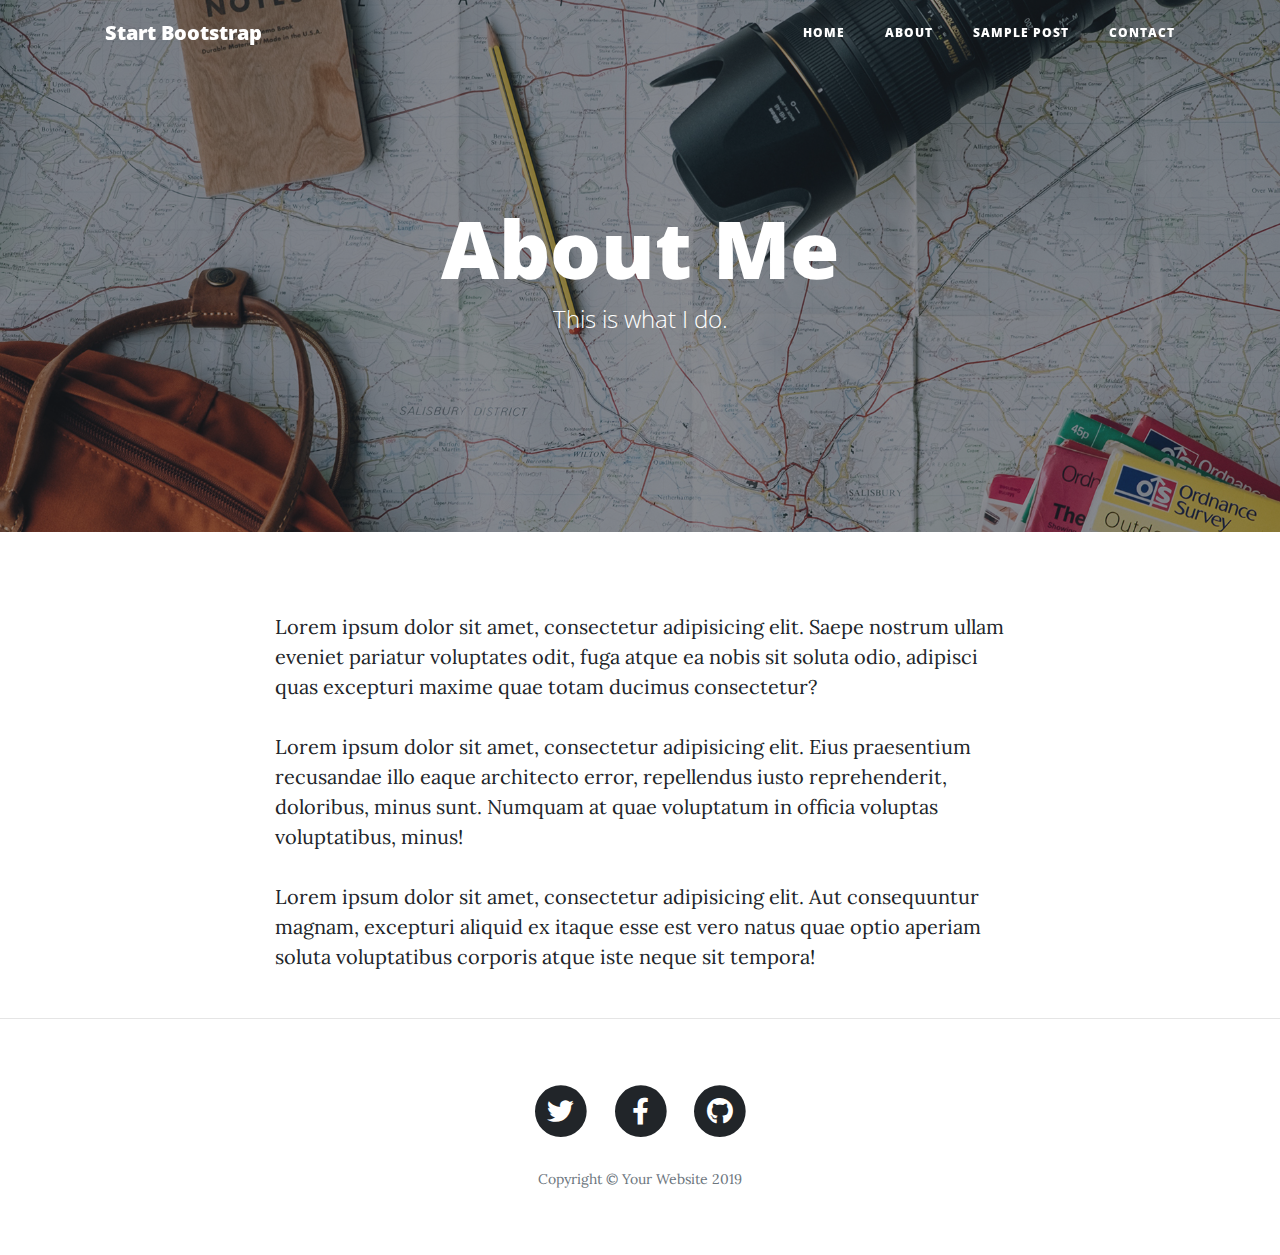
<file: about.html>
<!DOCTYPE html>
<html lang="en">

<head>

  <meta charset="utf-8">
  <meta name="viewport" content="width=device-width, initial-scale=1, shrink-to-fit=no">
  <meta name="description" content="">
  <meta name="author" content="">

  <title>Clean Blog - Start Bootstrap Theme</title>

  <!-- Bootstrap core CSS -->
  <link href="vendor/bootstrap/css/bootstrap.min.css" rel="stylesheet">

  <!-- Custom fonts for this template -->
  <link href="vendor/fontawesome-free/css/all.min.css" rel="stylesheet" type="text/css">
  <link href='https://fonts.googleapis.com/css?family=Lora:400,700,400italic,700italic' rel='stylesheet' type='text/css'>
  <link href='https://fonts.googleapis.com/css?family=Open+Sans:300italic,400italic,600italic,700italic,800italic,400,300,600,700,800' rel='stylesheet' type='text/css'>

  <!-- Custom styles for this template -->
  <link href="css/clean-blog.min.css" rel="stylesheet">

</head>

<body>

  <!-- Navigation -->
  <nav class="navbar navbar-expand-lg navbar-light fixed-top" id="mainNav">
    <div class="container">
      <a class="navbar-brand" href="index.html">Start Bootstrap</a>
      <button class="navbar-toggler navbar-toggler-right" type="button" data-toggle="collapse" data-target="#navbarResponsive" aria-controls="navbarResponsive" aria-expanded="false" aria-label="Toggle navigation">
        Menu
        <i class="fas fa-bars"></i>
      </button>
      <div class="collapse navbar-collapse" id="navbarResponsive">
        <ul class="navbar-nav ml-auto">
          <li class="nav-item">
            <a class="nav-link" href="index.html">Home</a>
          </li>
          <li class="nav-item">
            <a class="nav-link" href="about.html">About</a>
          </li>
          <li class="nav-item">
            <a class="nav-link" href="post.html">Sample Post</a>
          </li>
          <li class="nav-item">
            <a class="nav-link" href="contact.html">Contact</a>
          </li>
        </ul>
      </div>
    </div>
  </nav>

  <!-- Page Header -->
  <header class="masthead" style="background-image: url('img/about-bg.jpg')">
    <div class="overlay"></div>
    <div class="container">
      <div class="row">
        <div class="col-lg-8 col-md-10 mx-auto">
          <div class="page-heading">
            <h1>About Me</h1>
            <span class="subheading">This is what I do.</span>
          </div>
        </div>
      </div>
    </div>
  </header>

  <!-- Main Content -->
  <div class="container">
    <div class="row">
      <div class="col-lg-8 col-md-10 mx-auto">
        <p>Lorem ipsum dolor sit amet, consectetur adipisicing elit. Saepe nostrum ullam eveniet pariatur voluptates odit, fuga atque ea nobis sit soluta odio, adipisci quas excepturi maxime quae totam ducimus consectetur?</p>
        <p>Lorem ipsum dolor sit amet, consectetur adipisicing elit. Eius praesentium recusandae illo eaque architecto error, repellendus iusto reprehenderit, doloribus, minus sunt. Numquam at quae voluptatum in officia voluptas voluptatibus, minus!</p>
        <p>Lorem ipsum dolor sit amet, consectetur adipisicing elit. Aut consequuntur magnam, excepturi aliquid ex itaque esse est vero natus quae optio aperiam soluta voluptatibus corporis atque iste neque sit tempora!</p>
      </div>
    </div>
  </div>

  <hr>

  <!-- Footer -->
  <footer>
    <div class="container">
      <div class="row">
        <div class="col-lg-8 col-md-10 mx-auto">
          <ul class="list-inline text-center">
            <li class="list-inline-item">
              <a href="#">
                <span class="fa-stack fa-lg">
                  <i class="fas fa-circle fa-stack-2x"></i>
                  <i class="fab fa-twitter fa-stack-1x fa-inverse"></i>
                </span>
              </a>
            </li>
            <li class="list-inline-item">
              <a href="#">
                <span class="fa-stack fa-lg">
                  <i class="fas fa-circle fa-stack-2x"></i>
                  <i class="fab fa-facebook-f fa-stack-1x fa-inverse"></i>
                </span>
              </a>
            </li>
            <li class="list-inline-item">
              <a href="#">
                <span class="fa-stack fa-lg">
                  <i class="fas fa-circle fa-stack-2x"></i>
                  <i class="fab fa-github fa-stack-1x fa-inverse"></i>
                </span>
              </a>
            </li>
          </ul>
          <p class="copyright text-muted">Copyright &copy; Your Website 2019</p>
        </div>
      </div>
    </div>
  </footer>

  <!-- Bootstrap core JavaScript -->
  <script src="vendor/jquery/jquery.min.js"></script>
  <script src="vendor/bootstrap/js/bootstrap.bundle.min.js"></script>

  <!-- Custom scripts for this template -->
  <script src="js/clean-blog.min.js"></script>

</body>

</html>
</file>
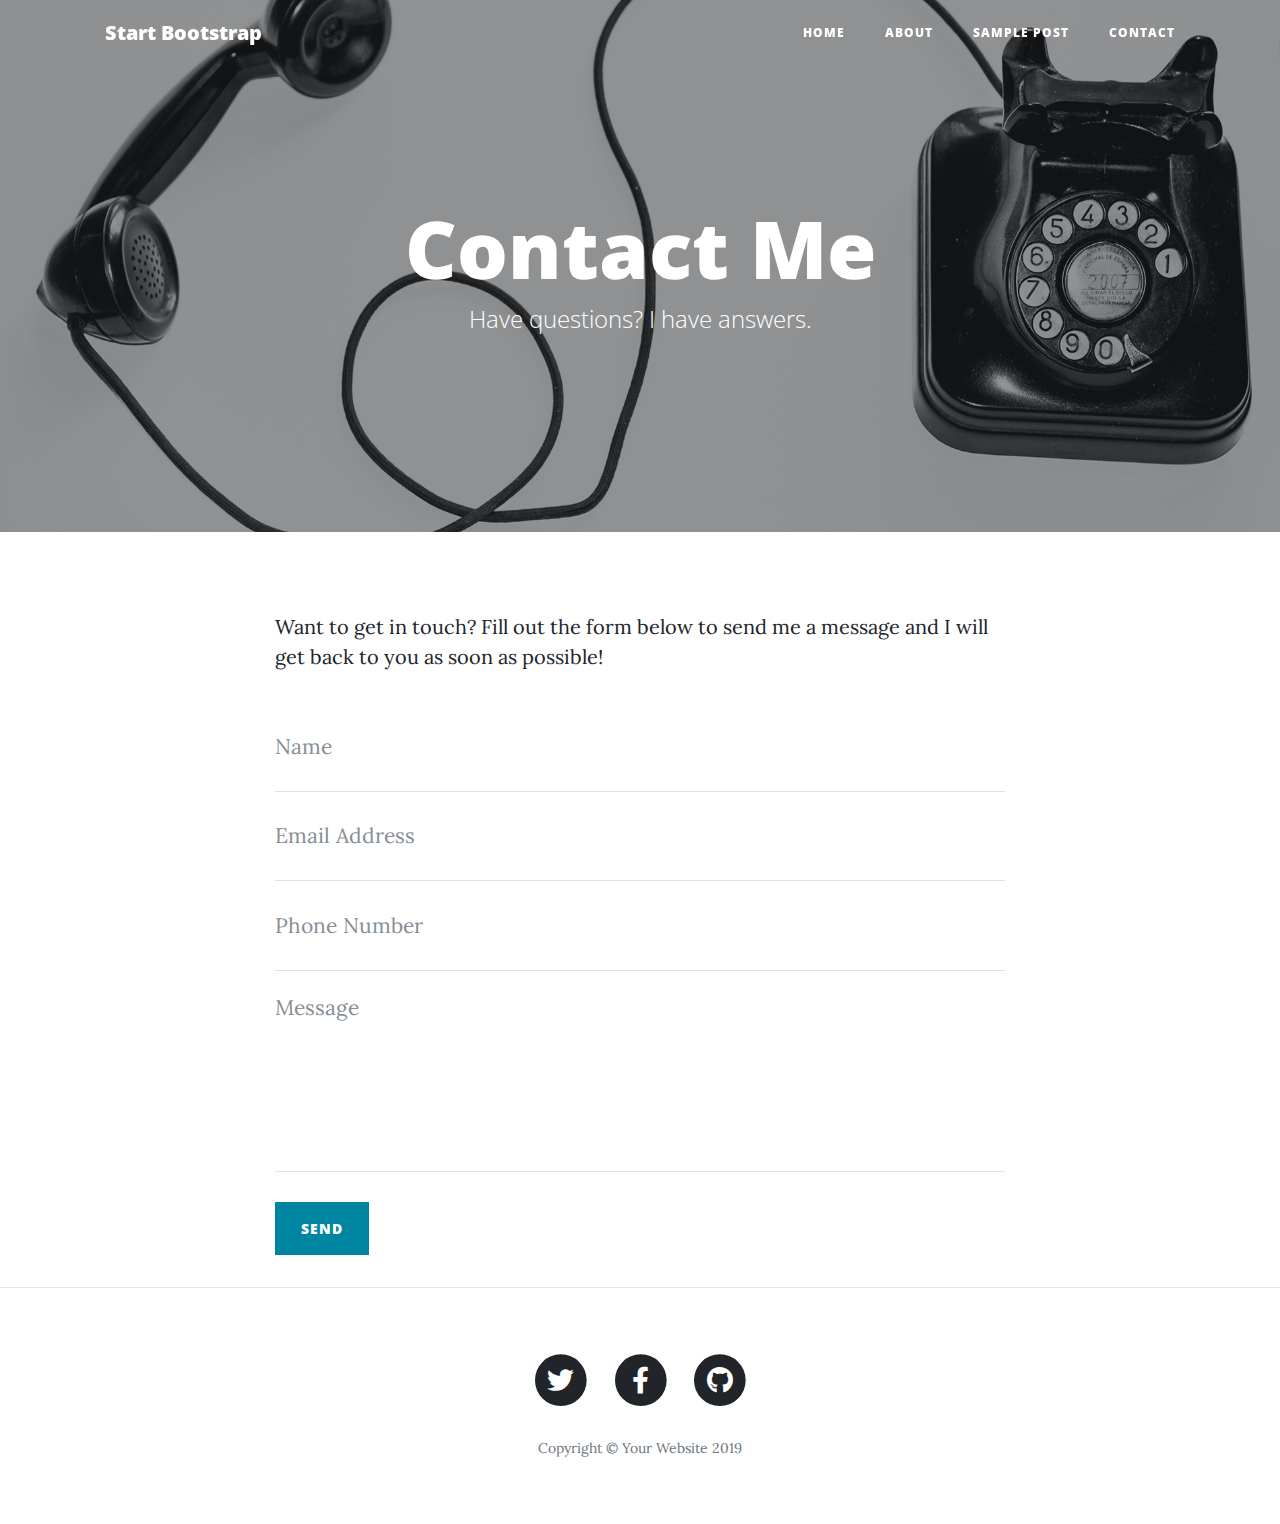
<file: contact.html>
<!DOCTYPE html>
<html lang="en">

<head>

  <meta charset="utf-8">
  <meta name="viewport" content="width=device-width, initial-scale=1, shrink-to-fit=no">
  <meta name="description" content="">
  <meta name="author" content="">

  <title>Clean Blog - Start Bootstrap Theme</title>

  <!-- Bootstrap core CSS -->
  <link href="vendor/bootstrap/css/bootstrap.min.css" rel="stylesheet">

  <!-- Custom fonts for this template -->
  <link href="vendor/fontawesome-free/css/all.min.css" rel="stylesheet" type="text/css">
  <link href='https://fonts.googleapis.com/css?family=Lora:400,700,400italic,700italic' rel='stylesheet' type='text/css'>
  <link href='https://fonts.googleapis.com/css?family=Open+Sans:300italic,400italic,600italic,700italic,800italic,400,300,600,700,800' rel='stylesheet' type='text/css'>

  <!-- Custom styles for this template -->
  <link href="css/clean-blog.min.css" rel="stylesheet">

</head>

<body>

  <!-- Navigation -->
  <nav class="navbar navbar-expand-lg navbar-light fixed-top" id="mainNav">
    <div class="container">
      <a class="navbar-brand" href="index.html">Start Bootstrap</a>
      <button class="navbar-toggler navbar-toggler-right" type="button" data-toggle="collapse" data-target="#navbarResponsive" aria-controls="navbarResponsive" aria-expanded="false" aria-label="Toggle navigation">
        Menu
        <i class="fas fa-bars"></i>
      </button>
      <div class="collapse navbar-collapse" id="navbarResponsive">
        <ul class="navbar-nav ml-auto">
          <li class="nav-item">
            <a class="nav-link" href="index.html">Home</a>
          </li>
          <li class="nav-item">
            <a class="nav-link" href="about.html">About</a>
          </li>
          <li class="nav-item">
            <a class="nav-link" href="post.html">Sample Post</a>
          </li>
          <li class="nav-item">
            <a class="nav-link" href="contact.html">Contact</a>
          </li>
        </ul>
      </div>
    </div>
  </nav>

  <!-- Page Header -->
  <header class="masthead" style="background-image: url('img/contact-bg.jpg')">
    <div class="overlay"></div>
    <div class="container">
      <div class="row">
        <div class="col-lg-8 col-md-10 mx-auto">
          <div class="page-heading">
            <h1>Contact Me</h1>
            <span class="subheading">Have questions? I have answers.</span>
          </div>
        </div>
      </div>
    </div>
  </header>

  <!-- Main Content -->
  <div class="container">
    <div class="row">
      <div class="col-lg-8 col-md-10 mx-auto">
        <p>Want to get in touch? Fill out the form below to send me a message and I will get back to you as soon as possible!</p>
        <!-- Contact Form - Enter your email address on line 19 of the mail/contact_me.php file to make this form work. -->
        <!-- WARNING: Some web hosts do not allow emails to be sent through forms to common mail hosts like Gmail or Yahoo. It's recommended that you use a private domain email address! -->
        <!-- To use the contact form, your site must be on a live web host with PHP! The form will not work locally! -->
        <form name="sentMessage" id="contactForm" novalidate>
          <div class="control-group">
            <div class="form-group floating-label-form-group controls">
              <label>Name</label>
              <input type="text" class="form-control" placeholder="Name" id="name" required data-validation-required-message="Please enter your name.">
              <p class="help-block text-danger"></p>
            </div>
          </div>
          <div class="control-group">
            <div class="form-group floating-label-form-group controls">
              <label>Email Address</label>
              <input type="email" class="form-control" placeholder="Email Address" id="email" required data-validation-required-message="Please enter your email address.">
              <p class="help-block text-danger"></p>
            </div>
          </div>
          <div class="control-group">
            <div class="form-group col-xs-12 floating-label-form-group controls">
              <label>Phone Number</label>
              <input type="tel" class="form-control" placeholder="Phone Number" id="phone" required data-validation-required-message="Please enter your phone number.">
              <p class="help-block text-danger"></p>
            </div>
          </div>
          <div class="control-group">
            <div class="form-group floating-label-form-group controls">
              <label>Message</label>
              <textarea rows="5" class="form-control" placeholder="Message" id="message" required data-validation-required-message="Please enter a message."></textarea>
              <p class="help-block text-danger"></p>
            </div>
          </div>
          <br>
          <div id="success"></div>
          <div class="form-group">
            <button type="submit" class="btn btn-primary" id="sendMessageButton">Send</button>
          </div>
        </form>
      </div>
    </div>
  </div>

  <hr>

  <!-- Footer -->
  <footer>
    <div class="container">
      <div class="row">
        <div class="col-lg-8 col-md-10 mx-auto">
          <ul class="list-inline text-center">
            <li class="list-inline-item">
              <a href="#">
                <span class="fa-stack fa-lg">
                  <i class="fas fa-circle fa-stack-2x"></i>
                  <i class="fab fa-twitter fa-stack-1x fa-inverse"></i>
                </span>
              </a>
            </li>
            <li class="list-inline-item">
              <a href="#">
                <span class="fa-stack fa-lg">
                  <i class="fas fa-circle fa-stack-2x"></i>
                  <i class="fab fa-facebook-f fa-stack-1x fa-inverse"></i>
                </span>
              </a>
            </li>
            <li class="list-inline-item">
              <a href="#">
                <span class="fa-stack fa-lg">
                  <i class="fas fa-circle fa-stack-2x"></i>
                  <i class="fab fa-github fa-stack-1x fa-inverse"></i>
                </span>
              </a>
            </li>
          </ul>
          <p class="copyright text-muted">Copyright &copy; Your Website 2019</p>
        </div>
      </div>
    </div>
  </footer>

  <!-- Bootstrap core JavaScript -->
  <script src="vendor/jquery/jquery.min.js"></script>
  <script src="vendor/bootstrap/js/bootstrap.bundle.min.js"></script>

  <!-- Contact Form JavaScript -->
  <script src="js/jqBootstrapValidation.js"></script>
  <script src="js/contact_me.js"></script>

  <!-- Custom scripts for this template -->
  <script src="js/clean-blog.min.js"></script>

</body>

</html>
</file>
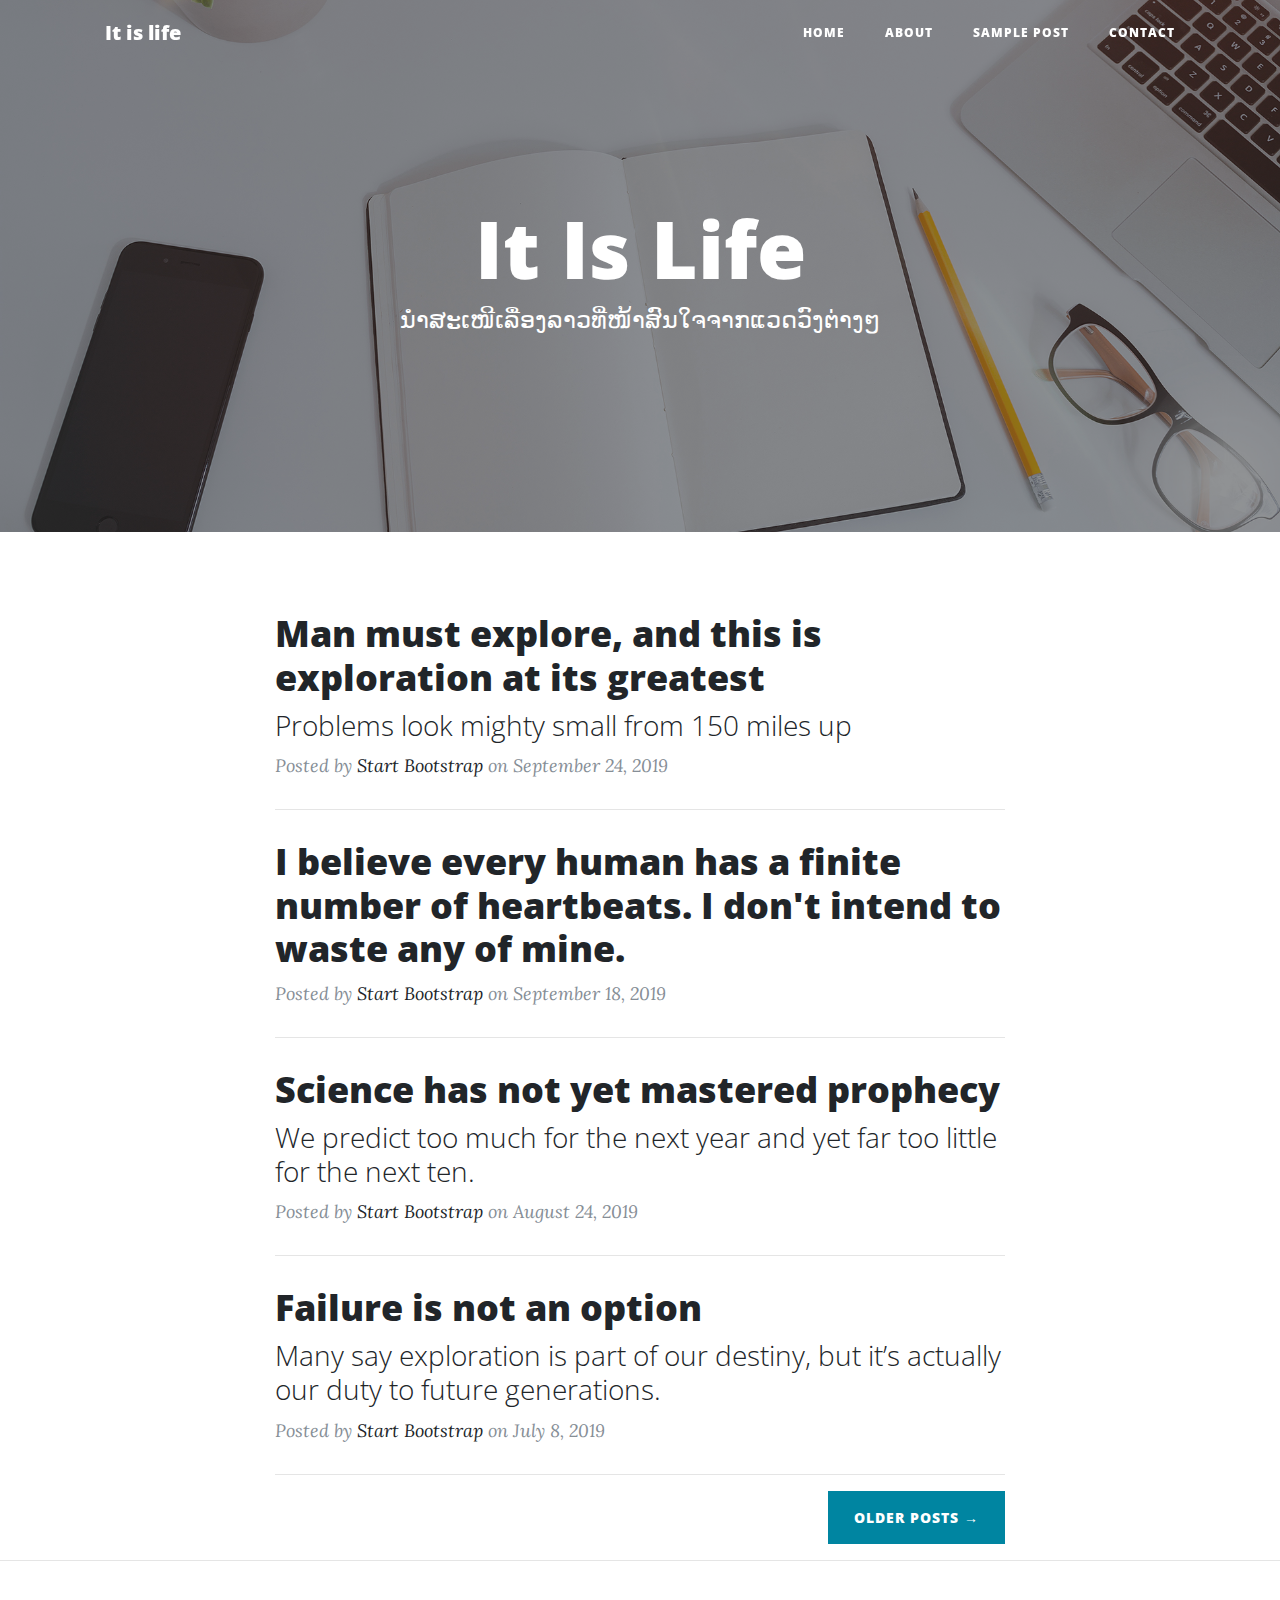
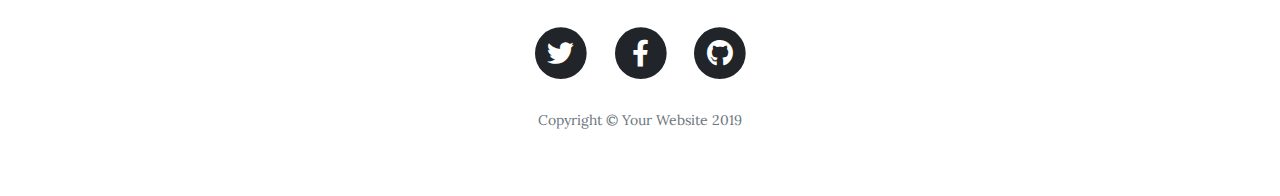
<file: emtry.html>
<!DOCTYPE html>
<html lang="en">

<head>

  <meta charset="utf-8">
  <meta name="viewport" content="width=device-width, initial-scale=1, shrink-to-fit=no">
  <meta name="description" content="">
  <meta name="author" content="">

  <title>It-Is-Life ແນະນຳເລື່ອງລາວທີ່ຫນ້າສົນໃຈ </title>

  <!-- Bootstrap core CSS -->
  <link href="vendor/bootstrap/css/bootstrap.min.css" rel="stylesheet">

  <!-- Custom fonts for this template -->
  <link href="vendor/fontawesome-free/css/all.min.css" rel="stylesheet" type="text/css">
  <link href='https://fonts.googleapis.com/css?family=Lora:400,700,400italic,700italic' rel='stylesheet' type='text/css'>
  <link href='https://fonts.googleapis.com/css?family=Open+Sans:300italic,400italic,600italic,700italic,800italic,400,300,600,700,800' rel='stylesheet' type='text/css'>

  <!-- Custom styles for this template -->
  <link href="css/clean-blog.min.css" rel="stylesheet">

</head>

<body>

  <!-- Navigation -->
  <nav class="navbar navbar-expand-lg navbar-light fixed-top" id="mainNav">
    <div class="container">
      <a class="navbar-brand" href="index.html">It is life </a>
      <button class="navbar-toggler navbar-toggler-right" type="button" data-toggle="collapse" data-target="#navbarResponsive" aria-controls="navbarResponsive" aria-expanded="false" aria-label="Toggle navigation">
        Menu
        <i class="fas fa-bars"></i>
      </button>
      <div class="collapse navbar-collapse" id="navbarResponsive">
        <ul class="navbar-nav ml-auto">
          <li class="nav-item">
            <a class="nav-link" href="index.html">Home</a>
          </li>
          <li class="nav-item">
            <a class="nav-link" href="about.html">About</a>
          </li>
          <li class="nav-item">
            <a class="nav-link" href="post.html">Sample Post</a>
          </li>
          <li class="nav-item">
            <a class="nav-link" href="contact.html">Contact</a>
          </li>
        </ul>
      </div>
    </div>
  </nav>

  <!-- Page Header -->
  <header class="masthead" style="background-image: url('img/home-bg.jpg')">
    <div class="overlay"></div>
    <div class="container">
      <div class="row">
        <div class="col-lg-8 col-md-10 mx-auto">
          <div class="site-heading">
            <h1>It Is Life</h1>
            <span class="subheading">ນຳສະເໜີເລື່ອງລາວທີ່ໜ້າສົນໃຈຈາກແວດວົງຕ່າງໆ</span>
          </div>
        </div>
      </div>
    </div>
  </header>

  <!-- Main Content -->
  <div class="container">
    <div class="row">
      <div class="col-lg-8 col-md-10 mx-auto">
        <div class="post-preview">
          <a href="post.html">
            <h2 class="post-title">
              Man must explore, and this is exploration at its greatest
            </h2>
            <h3 class="post-subtitle">
              Problems look mighty small from 150 miles up
            </h3>
          </a>
          <p class="post-meta">Posted by
            <a href="#">Start Bootstrap</a>
            on September 24, 2019</p>
        </div>
        <hr>
        <div class="post-preview">
          <a href="post.html">
            <h2 class="post-title">
              I believe every human has a finite number of heartbeats. I don't intend to waste any of mine.
            </h2>
          </a>
          <p class="post-meta">Posted by
            <a href="#">Start Bootstrap</a>
            on September 18, 2019</p>
        </div>
        <hr>
        <div class="post-preview">
          <a href="post.html">
            <h2 class="post-title">
              Science has not yet mastered prophecy
            </h2>
            <h3 class="post-subtitle">
              We predict too much for the next year and yet far too little for the next ten.
            </h3>
          </a>
          <p class="post-meta">Posted by
            <a href="#">Start Bootstrap</a>
            on August 24, 2019</p>
        </div>
        <hr>
        <div class="post-preview">
          <a href="post.html">
            <h2 class="post-title">
              Failure is not an option
            </h2>
            <h3 class="post-subtitle">
              Many say exploration is part of our destiny, but it’s actually our duty to future generations.
            </h3>
          </a>
          <p class="post-meta">Posted by
            <a href="#">Start Bootstrap</a>
            on July 8, 2019</p>
        </div>
        <hr>
        <!-- Pager -->
        <div class="clearfix">
          <a class="btn btn-primary float-right" href="#">Older Posts &rarr;</a>
        </div>
      </div>
    </div>
  </div>

  <hr>

  <!-- Footer -->
  <footer>
    <div class="container">
      <div class="row">
        <div class="col-lg-8 col-md-10 mx-auto">
          <ul class="list-inline text-center">
            <li class="list-inline-item">
              <a href="#">
                <span class="fa-stack fa-lg">
                  <i class="fas fa-circle fa-stack-2x"></i>
                  <i class="fab fa-twitter fa-stack-1x fa-inverse"></i>
                </span>
              </a>
            </li>
            <li class="list-inline-item">
              <a href="#">
                <span class="fa-stack fa-lg">
                  <i class="fas fa-circle fa-stack-2x"></i>
                  <i class="fab fa-facebook-f fa-stack-1x fa-inverse"></i>
                </span>
              </a>
            </li>
            <li class="list-inline-item">
              <a href="#">
                <span class="fa-stack fa-lg">
                  <i class="fas fa-circle fa-stack-2x"></i>
                  <i class="fab fa-github fa-stack-1x fa-inverse"></i>
                </span>
              </a>
            </li>
          </ul>
          <p class="copyright text-muted">Copyright &copy; Your Website 2019</p>
        </div>
      </div>
    </div>
  </footer>

  <!-- Bootstrap core JavaScript -->
  <script src="vendor/jquery/jquery.min.js"></script>
  <script src="vendor/bootstrap/js/bootstrap.bundle.min.js"></script>

  <!-- Custom scripts for this template -->
  <script src="js/clean-blog.min.js"></script>

</body>

</html>
</file>
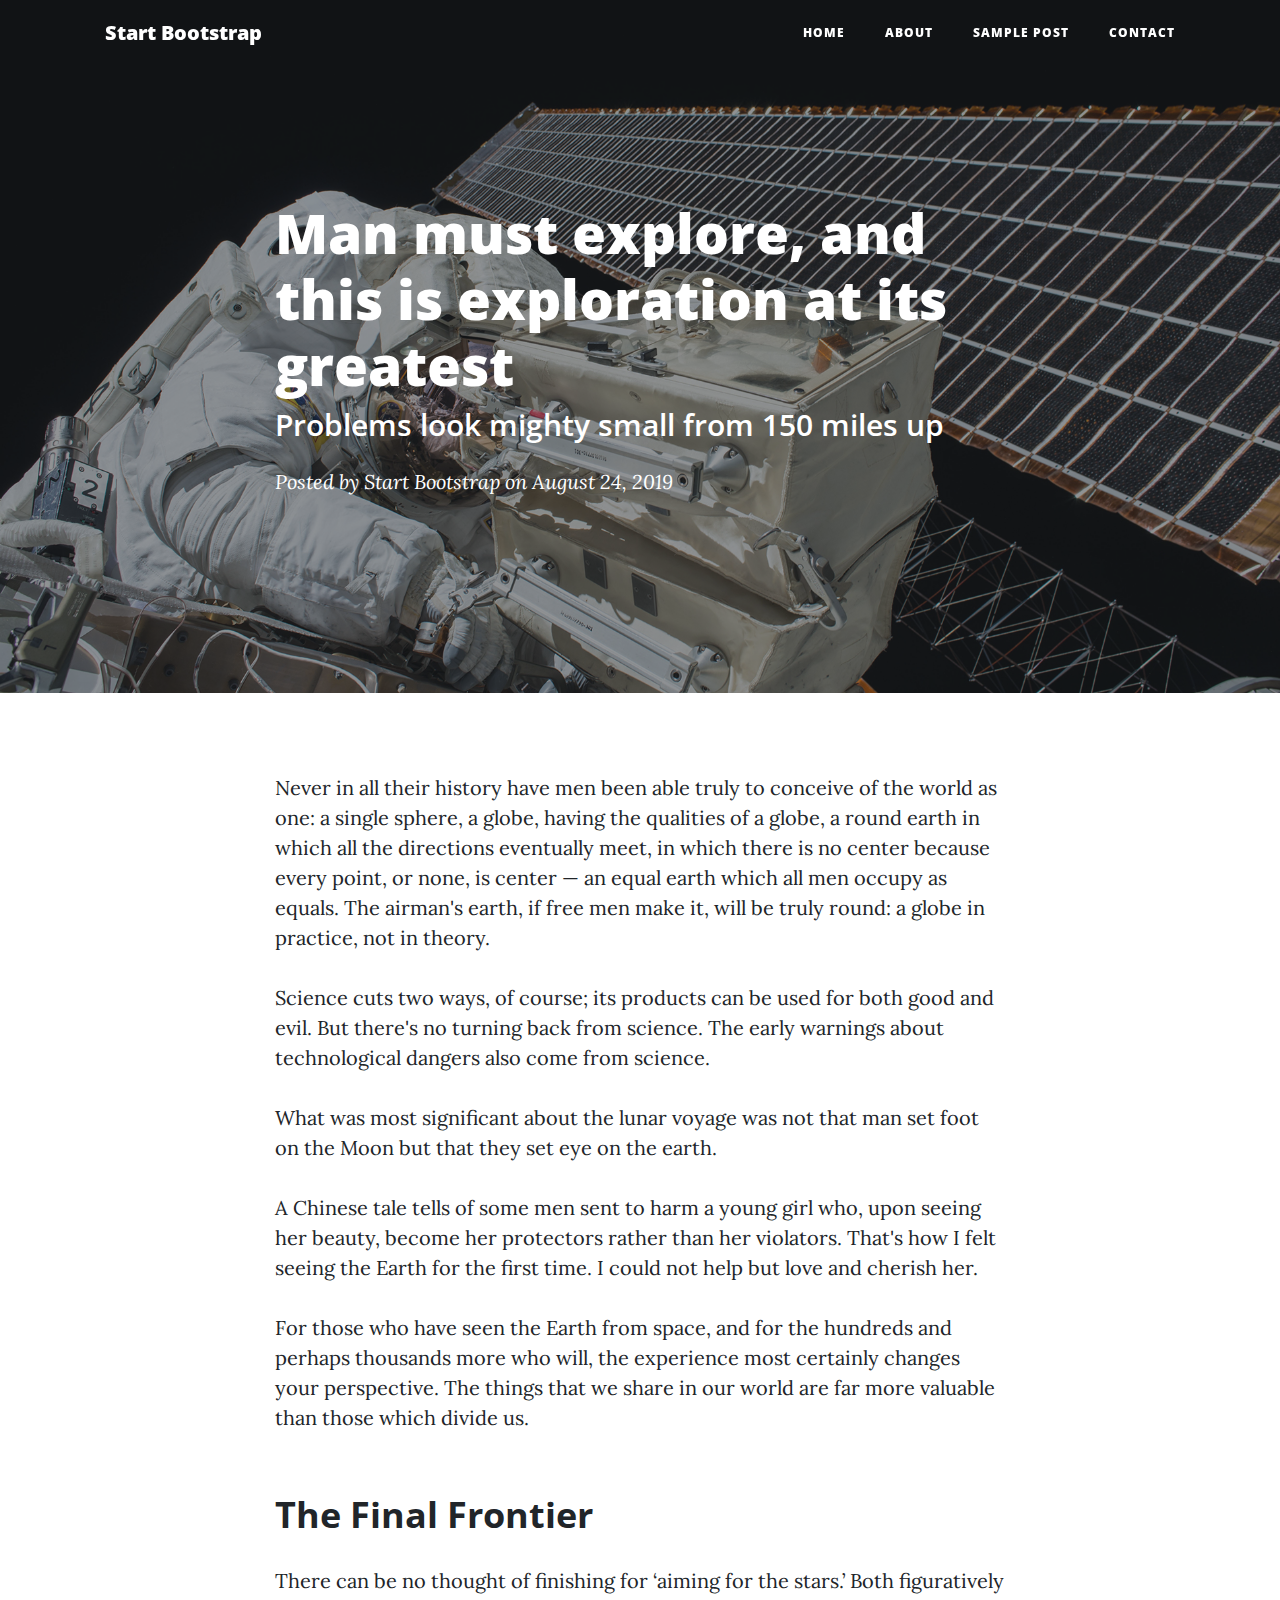
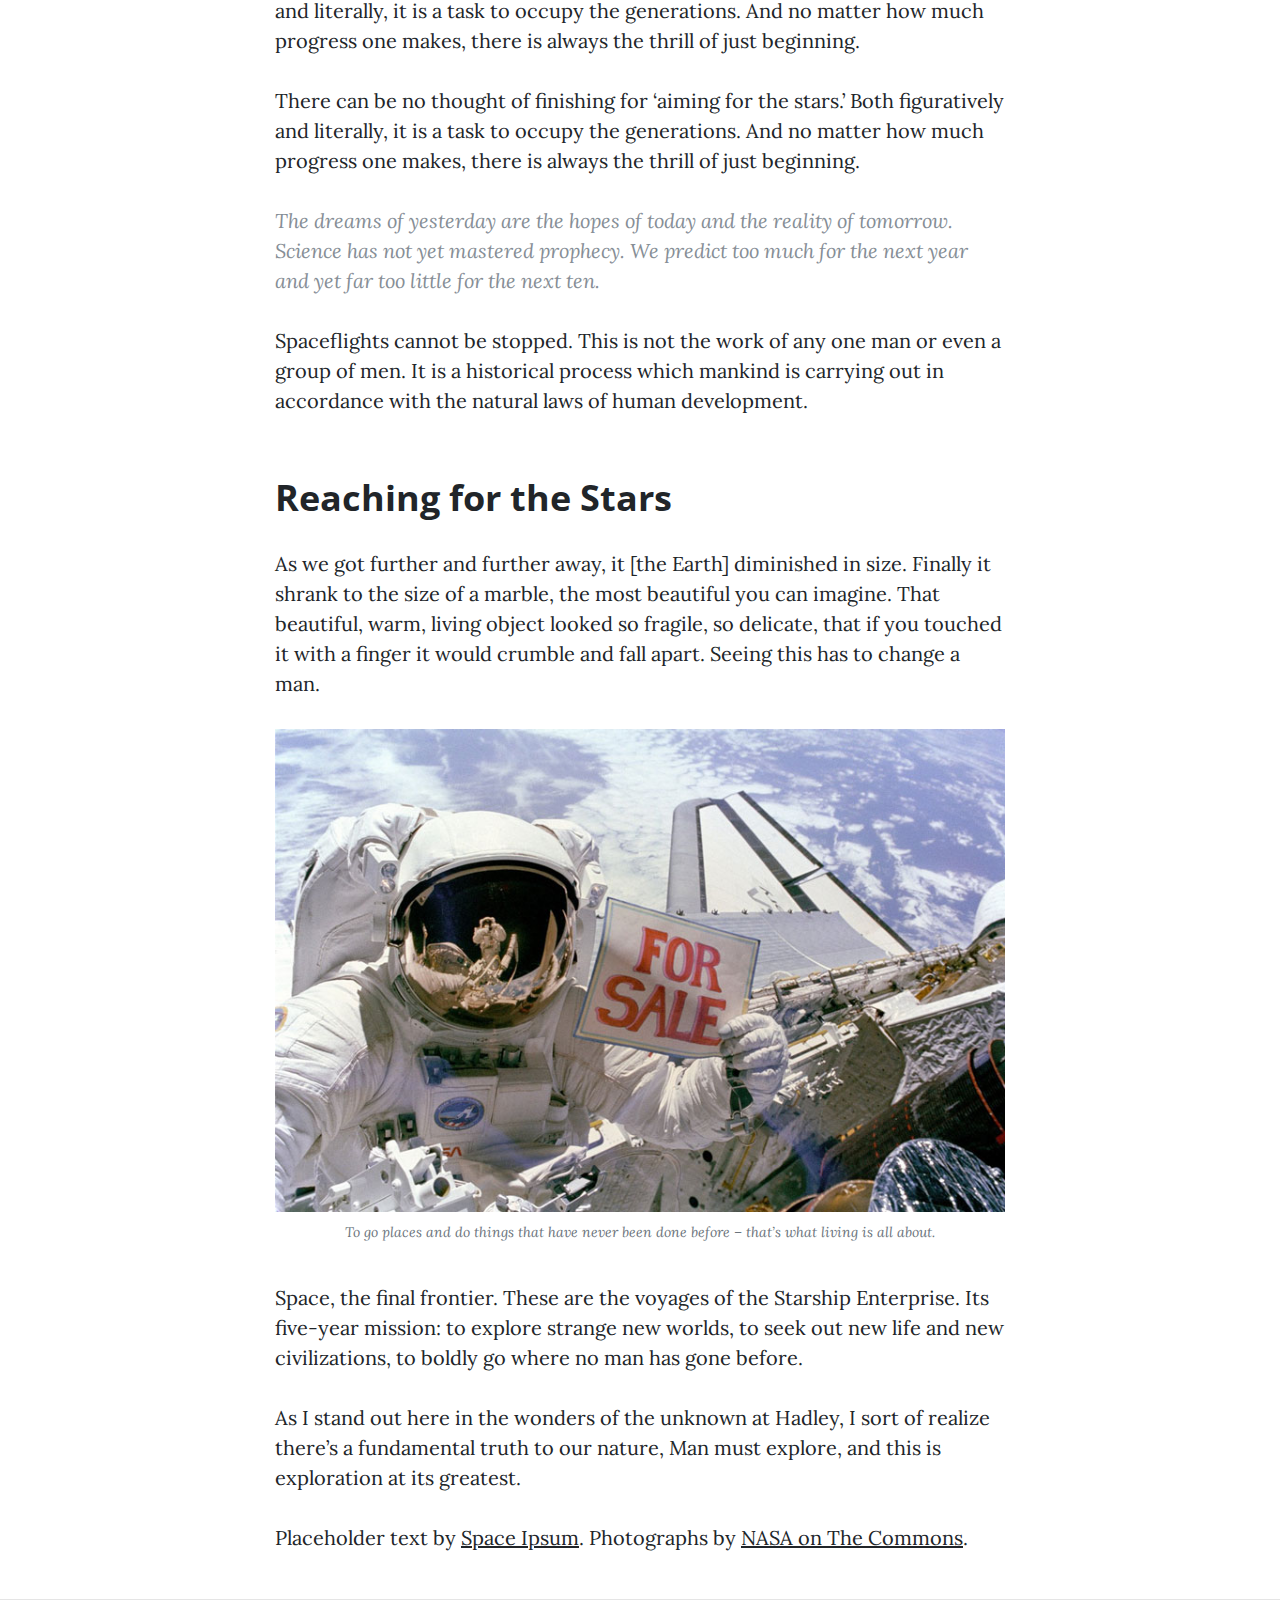
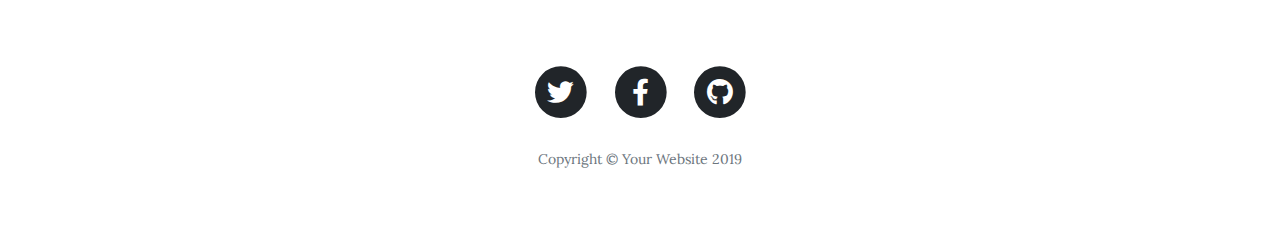
<file: post (copy).html>
<!DOCTYPE html>
<html lang="en">

<head>

  <meta charset="utf-8">
  <meta name="viewport" content="width=device-width, initial-scale=1, shrink-to-fit=no">
  <meta name="description" content="">
  <meta name="author" content="">

  <title>Clean Blog - Start Bootstrap Theme</title>

  <!-- Bootstrap core CSS -->
  <link href="vendor/bootstrap/css/bootstrap.min.css" rel="stylesheet">

  <!-- Custom fonts for this template -->
  <link href="vendor/fontawesome-free/css/all.min.css" rel="stylesheet" type="text/css">
  <link href='https://fonts.googleapis.com/css?family=Lora:400,700,400italic,700italic' rel='stylesheet' type='text/css'>
  <link href='https://fonts.googleapis.com/css?family=Open+Sans:300italic,400italic,600italic,700italic,800italic,400,300,600,700,800' rel='stylesheet' type='text/css'>

  <!-- Custom styles for this template -->
  <link href="css/clean-blog.min.css" rel="stylesheet">

</head>

<body>

  <!-- Navigation -->
  <nav class="navbar navbar-expand-lg navbar-light fixed-top" id="mainNav">
    <div class="container">
      <a class="navbar-brand" href="index.html">Start Bootstrap</a>
      <button class="navbar-toggler navbar-toggler-right" type="button" data-toggle="collapse" data-target="#navbarResponsive" aria-controls="navbarResponsive" aria-expanded="false" aria-label="Toggle navigation">
        Menu
        <i class="fas fa-bars"></i>
      </button>
      <div class="collapse navbar-collapse" id="navbarResponsive">
        <ul class="navbar-nav ml-auto">
          <li class="nav-item">
            <a class="nav-link" href="index.html">Home</a>
          </li>
          <li class="nav-item">
            <a class="nav-link" href="about.html">About</a>
          </li>
          <li class="nav-item">
            <a class="nav-link" href="post.html">Sample Post</a>
          </li>
          <li class="nav-item">
            <a class="nav-link" href="contact.html">Contact</a>
          </li>
        </ul>
      </div>
    </div>
  </nav>

  <!-- Page Header -->
  <header class="masthead" style="background-image: url('img/post-bg.jpg')">
    <div class="overlay"></div>
    <div class="container">
      <div class="row">
        <div class="col-lg-8 col-md-10 mx-auto">
          <div class="post-heading">
            <h1>Man must explore, and this is exploration at its greatest</h1>
            <h2 class="subheading">Problems look mighty small from 150 miles up</h2>
            <span class="meta">Posted by
              <a href="#">Start Bootstrap</a>
              on August 24, 2019</span>
          </div>
        </div>
      </div>
    </div>
  </header>

  <!-- Post Content -->
  <article>
    <div class="container">
      <div class="row">
        <div class="col-lg-8 col-md-10 mx-auto">
          <p>Never in all their history have men been able truly to conceive of the world as one: a single sphere, a globe, having the qualities of a globe, a round earth in which all the directions eventually meet, in which there is no center because every point, or none, is center — an equal earth which all men occupy as equals. The airman's earth, if free men make it, will be truly round: a globe in practice, not in theory.</p>

          <p>Science cuts two ways, of course; its products can be used for both good and evil. But there's no turning back from science. The early warnings about technological dangers also come from science.</p>

          <p>What was most significant about the lunar voyage was not that man set foot on the Moon but that they set eye on the earth.</p>

          <p>A Chinese tale tells of some men sent to harm a young girl who, upon seeing her beauty, become her protectors rather than her violators. That's how I felt seeing the Earth for the first time. I could not help but love and cherish her.</p>

          <p>For those who have seen the Earth from space, and for the hundreds and perhaps thousands more who will, the experience most certainly changes your perspective. The things that we share in our world are far more valuable than those which divide us.</p>

          <h2 class="section-heading">The Final Frontier</h2>

          <p>There can be no thought of finishing for ‘aiming for the stars.’ Both figuratively and literally, it is a task to occupy the generations. And no matter how much progress one makes, there is always the thrill of just beginning.</p>

          <p>There can be no thought of finishing for ‘aiming for the stars.’ Both figuratively and literally, it is a task to occupy the generations. And no matter how much progress one makes, there is always the thrill of just beginning.</p>

          <blockquote class="blockquote">The dreams of yesterday are the hopes of today and the reality of tomorrow. Science has not yet mastered prophecy. We predict too much for the next year and yet far too little for the next ten.</blockquote>

          <p>Spaceflights cannot be stopped. This is not the work of any one man or even a group of men. It is a historical process which mankind is carrying out in accordance with the natural laws of human development.</p>

          <h2 class="section-heading">Reaching for the Stars</h2>

          <p>As we got further and further away, it [the Earth] diminished in size. Finally it shrank to the size of a marble, the most beautiful you can imagine. That beautiful, warm, living object looked so fragile, so delicate, that if you touched it with a finger it would crumble and fall apart. Seeing this has to change a man.</p>

          <a href="#">
            <img class="img-fluid" src="img/post-sample-image.jpg" alt="">
          </a>
          <span class="caption text-muted">To go places and do things that have never been done before – that’s what living is all about.</span>

          <p>Space, the final frontier. These are the voyages of the Starship Enterprise. Its five-year mission: to explore strange new worlds, to seek out new life and new civilizations, to boldly go where no man has gone before.</p>

          <p>As I stand out here in the wonders of the unknown at Hadley, I sort of realize there’s a fundamental truth to our nature, Man must explore, and this is exploration at its greatest.</p>

          <p>Placeholder text by
            <a href="http://spaceipsum.com/">Space Ipsum</a>. Photographs by
            <a href="https://www.flickr.com/photos/nasacommons/">NASA on The Commons</a>.</p>
        </div>
      </div>
    </div>
  </article>

  <hr>

  <!-- Footer -->
  <footer>
    <div class="container">
      <div class="row">
        <div class="col-lg-8 col-md-10 mx-auto">
          <ul class="list-inline text-center">
            <li class="list-inline-item">
              <a href="#">
                <span class="fa-stack fa-lg">
                  <i class="fas fa-circle fa-stack-2x"></i>
                  <i class="fab fa-twitter fa-stack-1x fa-inverse"></i>
                </span>
              </a>
            </li>
            <li class="list-inline-item">
              <a href="#">
                <span class="fa-stack fa-lg">
                  <i class="fas fa-circle fa-stack-2x"></i>
                  <i class="fab fa-facebook-f fa-stack-1x fa-inverse"></i>
                </span>
              </a>
            </li>
            <li class="list-inline-item">
              <a href="#">
                <span class="fa-stack fa-lg">
                  <i class="fas fa-circle fa-stack-2x"></i>
                  <i class="fab fa-github fa-stack-1x fa-inverse"></i>
                </span>
              </a>
            </li>
          </ul>
          <p class="copyright text-muted">Copyright &copy; Your Website 2019</p>
        </div>
      </div>
    </div>
  </footer>

  <!-- Bootstrap core JavaScript -->
  <script src="vendor/jquery/jquery.min.js"></script>
  <script src="vendor/bootstrap/js/bootstrap.bundle.min.js"></script>

  <!-- Custom scripts for this template -->
  <script src="js/clean-blog.min.js"></script>

</body>

</html>
</file>
<file: css/clean-blog.min.css>
/*!
 * Start Bootstrap - Clean Blog v5.0.7 (https://startbootstrap.com/template-overviews/clean-blog)
 * Copyright 2013-2019 Start Bootstrap
 * Licensed under MIT (https://github.com/BlackrockDigital/startbootstrap-clean-blog/blob/master/LICENSE)
 */body{font-size:20px;color:#212529;font-family:Lora,'Times New Roman',serif}p{line-height:1.5;margin:30px 0}p a{text-decoration:underline}h1,h2,h3,h4,h5,h6{font-weight:800;font-family:'Open Sans','Helvetica Neue',Helvetica,Arial,sans-serif}a{color:#212529;-webkit-transition:all .2s;transition:all .2s}a:focus,a:hover{color:#0085a1}blockquote{font-style:italic;color:#868e96}.section-heading{font-size:36px;font-weight:700;margin-top:60px}.caption{font-size:14px;font-style:italic;display:block;margin:0;padding:10px;text-align:center;border-bottom-right-radius:5px;border-bottom-left-radius:5px}::-moz-selection{color:#fff;background:#0085a1;text-shadow:none}::selection{color:#fff;background:#0085a1;text-shadow:none}img::-moz-selection{color:#fff;background:0 0}img::selection{color:#fff;background:0 0}img::-moz-selection{color:#fff;background:0 0}#mainNav{position:absolute;border-bottom:1px solid #e9ecef;background-color:#fff;font-family:'Open Sans','Helvetica Neue',Helvetica,Arial,sans-serif}#mainNav .navbar-brand{font-weight:800;color:#343a40}#mainNav .navbar-toggler{font-size:12px;font-weight:800;padding:13px;text-transform:uppercase;color:#343a40}#mainNav .navbar-nav>li.nav-item>a{font-size:12px;font-weight:800;letter-spacing:1px;text-transform:uppercase}@media only screen and (min-width:992px){#mainNav{border-bottom:1px solid transparent;background:0 0}#mainNav .navbar-brand{padding:10px 20px;color:#fff}#mainNav .navbar-brand:focus,#mainNav .navbar-brand:hover{color:rgba(255,255,255,.8)}#mainNav .navbar-nav>li.nav-item>a{padding:10px 20px;color:#fff}#mainNav .navbar-nav>li.nav-item>a:focus,#mainNav .navbar-nav>li.nav-item>a:hover{color:rgba(255,255,255,.8)}}@media only screen and (min-width:992px){#mainNav{-webkit-transition:background-color .2s;transition:background-color .2s;-webkit-transform:translate3d(0,0,0);transform:translate3d(0,0,0);-webkit-backface-visibility:hidden}#mainNav.is-fixed{position:fixed;top:-67px;-webkit-transition:-webkit-transform .2s;transition:-webkit-transform .2s;transition:transform .2s;transition:transform .2s,-webkit-transform .2s;border-bottom:1px solid #fff;background-color:rgba(255,255,255,.9)}#mainNav.is-fixed .navbar-brand{color:#212529}#mainNav.is-fixed .navbar-brand:focus,#mainNav.is-fixed .navbar-brand:hover{color:#0085a1}#mainNav.is-fixed .navbar-nav>li.nav-item>a{color:#212529}#mainNav.is-fixed .navbar-nav>li.nav-item>a:focus,#mainNav.is-fixed .navbar-nav>li.nav-item>a:hover{color:#0085a1}#mainNav.is-visible{-webkit-transform:translate3d(0,100%,0);transform:translate3d(0,100%,0)}}header.masthead{margin-bottom:50px;background:no-repeat center center;background-color:#868e96;background-attachment:scroll;position:relative;background-size:cover}header.masthead .overlay{position:absolute;top:0;left:0;height:100%;width:100%;background-color:#212529;opacity:.5}header.masthead .page-heading,header.masthead .post-heading,header.masthead .site-heading{padding:200px 0 150px;color:#fff}@media only screen and (min-width:768px){header.masthead .page-heading,header.masthead .post-heading,header.masthead .site-heading{padding:200px 0}}header.masthead .page-heading,header.masthead .site-heading{text-align:center}header.masthead .page-heading h1,header.masthead .site-heading h1{font-size:50px;margin-top:0}header.masthead .page-heading .subheading,header.masthead .site-heading .subheading{font-size:24px;font-weight:300;line-height:1.1;display:block;margin:10px 0 0;font-family:'Open Sans','Helvetica Neue',Helvetica,Arial,sans-serif}@media only screen and (min-width:768px){header.masthead .page-heading h1,header.masthead .site-heading h1{font-size:80px}}header.masthead .post-heading h1{font-size:35px}header.masthead .post-heading .meta,header.masthead .post-heading .subheading{line-height:1.1;display:block}header.masthead .post-heading .subheading{font-size:24px;font-weight:600;margin:10px 0 30px;font-family:'Open Sans','Helvetica Neue',Helvetica,Arial,sans-serif}header.masthead .post-heading .meta{font-size:20px;font-weight:300;font-style:italic;font-family:Lora,'Times New Roman',serif}header.masthead .post-heading .meta a{color:#fff}@media only screen and (min-width:768px){header.masthead .post-heading h1{font-size:55px}header.masthead .post-heading .subheading{font-size:30px}}.post-preview>a{color:#212529}.post-preview>a:focus,.post-preview>a:hover{text-decoration:none;color:#0085a1}.post-preview>a>.post-title{font-size:30px;margin-top:30px;margin-bottom:10px}.post-preview>a>.post-subtitle{font-weight:300;margin:0 0 10px}.post-preview>.post-meta{font-size:18px;font-style:italic;margin-top:0;color:#868e96}.post-preview>.post-meta>a{text-decoration:none;color:#212529}.post-preview>.post-meta>a:focus,.post-preview>.post-meta>a:hover{text-decoration:underline;color:#0085a1}@media only screen and (min-width:768px){.post-preview>a>.post-title{font-size:36px}}.floating-label-form-group{font-size:14px;position:relative;margin-bottom:0;padding-bottom:.5em;border-bottom:1px solid #dee2e6}.floating-label-form-group input,.floating-label-form-group textarea{font-size:1.5em;position:relative;z-index:1;padding:0;resize:none;border:none;border-radius:0;background:0 0;-webkit-box-shadow:none!important;box-shadow:none!important;font-family:Lora,'Times New Roman',serif}.floating-label-form-group input::-webkit-input-placeholder,.floating-label-form-group textarea::-webkit-input-placeholder{color:#868e96;font-family:Lora,'Times New Roman',serif}.floating-label-form-group label{font-size:.85em;line-height:1.764705882em;position:relative;z-index:0;top:2em;display:block;margin:0;-webkit-transition:top .3s ease,opacity .3s ease;transition:top .3s ease,opacity .3s ease;vertical-align:middle;vertical-align:baseline;opacity:0}.floating-label-form-group .help-block{margin:15px 0}.floating-label-form-group-with-value label{top:0;opacity:1}.floating-label-form-group-with-focus label{color:#0085a1}form .form-group:first-child .floating-label-form-group{border-top:1px solid #dee2e6}footer{padding:50px 0 65px}footer .list-inline{margin:0;padding:0}footer .copyright{font-size:14px;margin-bottom:0;text-align:center}.btn{font-size:14px;font-weight:800;padding:15px 25px;letter-spacing:1px;text-transform:uppercase;border-radius:0;font-family:'Open Sans','Helvetica Neue',Helvetica,Arial,sans-serif}.btn-primary{background-color:#0085a1;border-color:#0085a1}.btn-primary:active,.btn-primary:focus,.btn-primary:hover{color:#fff;background-color:#00657b!important;border-color:#00657b!important}.btn-lg{font-size:16px;padding:25px 35px}
</file>
